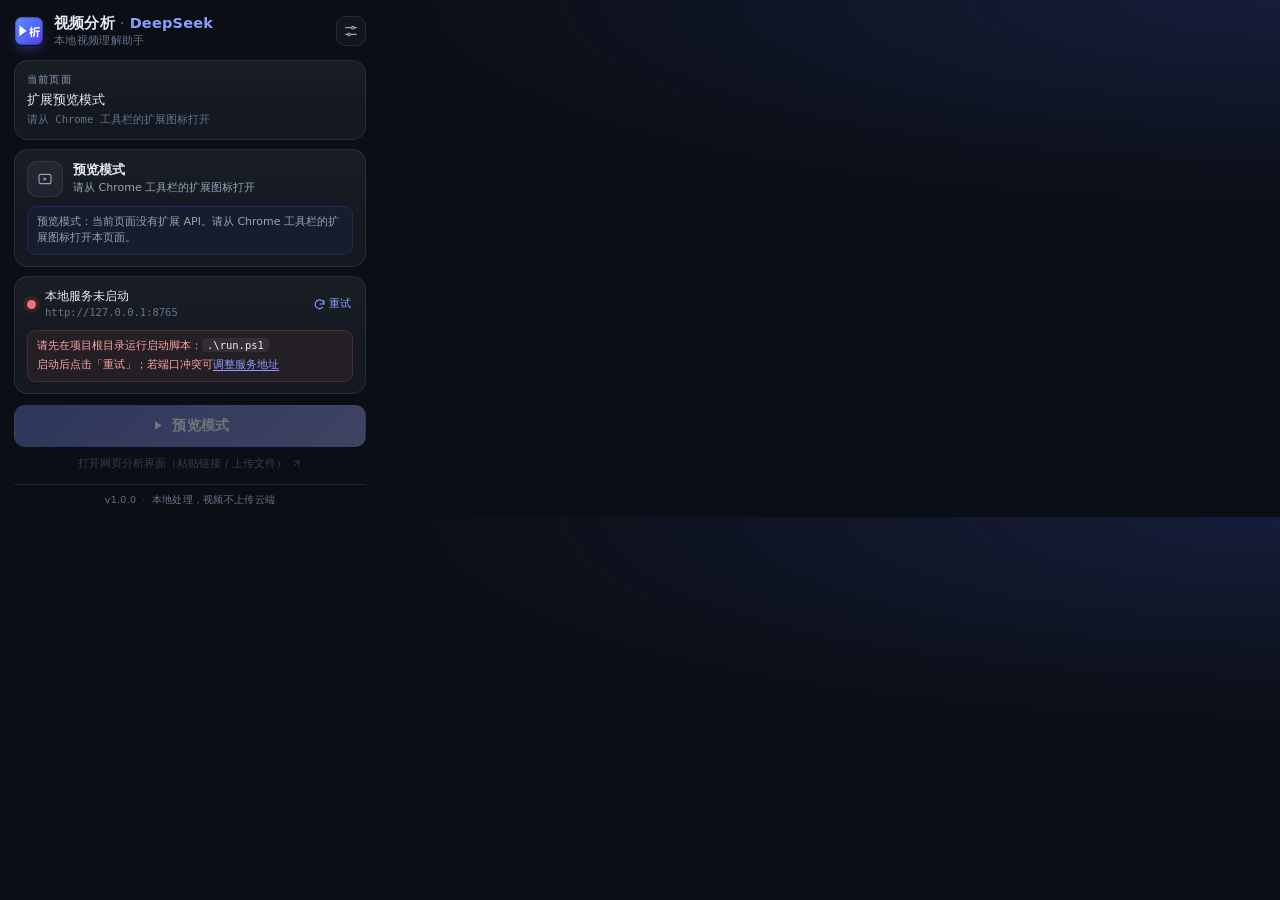
<file: extension/popup.html>
<!DOCTYPE html>
<html lang="zh-CN">
<head>
  <meta charset="utf-8">
  <meta name="viewport" content="width=device-width, initial-scale=1">
  <title>视频分析 · DeepSeek</title>
  <link rel="stylesheet" href="popup.css">
</head>
<body>
  <div class="app">
    <header class="topbar">
      <img class="logo" src="icons/icon48.png" alt="" width="30" height="30">
      <div class="brand">
        <div class="brand-name">视频分析<span class="brand-sep">·</span><span class="brand-accent">DeepSeek</span></div>
        <div class="brand-sub">本地视频理解助手</div>
      </div>
      <button class="icon-btn" id="btn-settings" type="button" title="本地服务地址" aria-label="本地服务地址" aria-expanded="false">
        <svg class="icon" viewBox="0 0 24 24" fill="none" stroke="currentColor" stroke-width="1.8" stroke-linecap="round" stroke-linejoin="round" aria-hidden="true">
          <path d="M4 7h9M17 7h3M4 17h3M11 17h9"></path>
          <circle cx="15" cy="7" r="2"></circle>
          <circle cx="9" cy="17" r="2"></circle>
        </svg>
      </button>
    </header>

    <section class="card page-card" aria-label="当前页面">
      <div class="card-label">当前页面</div>
      <div class="page-title" id="page-title">正在读取当前标签页…</div>
      <div class="page-url" id="page-url">—</div>
    </section>

    <section class="card detect-card" id="detect-card" aria-label="视频检测结果">
      <div class="detect-row">
        <div class="detect-icon" id="detect-icon">
          <svg class="icon" viewBox="0 0 24 24" fill="none" stroke="currentColor" stroke-width="1.7" stroke-linecap="round" stroke-linejoin="round" aria-hidden="true">
            <rect x="3" y="5" width="18" height="14" rx="3"></rect>
            <path d="M10 9.4l5 2.6-5 2.6z" fill="currentColor" stroke="none"></path>
          </svg>
        </div>
        <div class="detect-main">
          <div class="detect-title" id="detect-title">正在检测视频…</div>
          <div class="detect-sub" id="detect-sub">扫描页面中的播放器</div>
        </div>
        <span class="badge badge-muted" id="detect-badge" hidden>—</span>
      </div>
      <div class="meta-grid" id="meta-grid" hidden>
        <div class="meta-item">
          <span class="meta-label">时长</span>
          <span class="meta-value" id="meta-duration">--</span>
        </div>
        <div class="meta-item">
          <span class="meta-label">画面</span>
          <span class="meta-value" id="meta-resolution">--</span>
        </div>
        <div class="meta-item">
          <span class="meta-label">来源</span>
          <span class="meta-value" id="meta-source">--</span>
        </div>
      </div>
      <div class="hint-box" id="detect-hint" hidden></div>
    </section>

    <section class="card backend-card" aria-label="本地服务状态">
      <div class="backend-row">
        <span class="status-dot checking" id="backend-dot"></span>
        <div class="backend-main">
          <div class="backend-text" id="backend-text" aria-live="polite">正在连接本地服务…</div>
          <div class="backend-sub" id="backend-sub">http://127.0.0.1:8765</div>
        </div>
        <button class="text-btn retry-btn" id="btn-retry" type="button" title="重新连接并检测">
          <svg class="icon icon-sm" viewBox="0 0 24 24" fill="none" stroke="currentColor" stroke-width="2" stroke-linecap="round" stroke-linejoin="round" aria-hidden="true">
            <path d="M20 11a8 8 0 1 0-2.3 6.2"></path>
            <path d="M20 4v7h-7"></path>
          </svg>
          <span>重试</span>
        </button>
      </div>
      <div class="hint-box hint-warn" id="backend-hint" hidden></div>
      <div class="backend-edit" id="backend-edit" hidden>
        <label class="edit-label" for="backend-input">本地服务地址</label>
        <div class="input-row">
          <input class="input" id="backend-input" type="text" spellcheck="false" autocomplete="off" placeholder="http://127.0.0.1:8765">
          <button class="btn btn-ghost btn-sm" id="btn-save-backend" type="button">保存</button>
        </div>
        <div class="edit-note">保存后自动重新连接；默认由 <code>run.ps1</code> 启动在 8765 端口。</div>
        <div class="field-error" id="backend-error" hidden></div>
      </div>
    </section>

    <section class="card success-card" id="success-card" hidden aria-live="polite">
      <div class="success-row">
        <div class="success-icon" aria-hidden="true">
          <svg class="icon" viewBox="0 0 24 24" fill="none" stroke="currentColor" stroke-width="2.2" stroke-linecap="round" stroke-linejoin="round">
            <path d="M5 12.5l4.5 4.5L19 7.5"></path>
          </svg>
        </div>
        <div class="success-main">
          <div class="success-title">已提交：<span id="success-title">—</span></div>
          <div class="success-sub" id="success-sub"></div>
        </div>
      </div>
      <button class="btn btn-secondary" id="btn-open" type="button">
        <span>打开分析界面</span>
        <svg class="icon icon-sm" viewBox="0 0 24 24" fill="none" stroke="currentColor" stroke-width="1.8" stroke-linecap="round" stroke-linejoin="round" aria-hidden="true">
          <path d="M14 4h6v6"></path>
          <path d="M20 4l-9 9"></path>
          <path d="M18 14v4a2 2 0 0 1-2 2H6a2 2 0 0 1-2-2V6a2 2 0 0 1 2-2h4"></path>
        </svg>
      </button>
      <button class="text-btn again-btn" id="btn-again" type="button">再分析一次</button>
    </section>

    <div class="alert" id="error-box" hidden role="alert">
      <div class="alert-title" id="error-title">出错了</div>
      <div class="alert-body" id="error-body"></div>
    </div>

    <div class="actions">
      <button class="btn btn-primary" id="btn-analyze" type="button" disabled>
        <span class="spinner" id="btn-spinner" hidden aria-hidden="true"></span>
        <svg class="icon play-icon" viewBox="0 0 24 24" fill="currentColor" aria-hidden="true">
          <path d="M8 5.2v13.6L19 12z"></path>
        </svg>
        <span id="btn-analyze-label">分析这个视频</span>
      </button>
      <div class="actions-note" id="actions-note" hidden></div>
      <button class="link-btn" id="btn-web" type="button">
        <span>打开网页分析界面（粘贴链接 / 上传文件）</span>
        <svg class="icon icon-xs" viewBox="0 0 24 24" fill="none" stroke="currentColor" stroke-width="2" stroke-linecap="round" stroke-linejoin="round" aria-hidden="true">
          <path d="M7 17L17 7"></path>
          <path d="M8 7h9v9"></path>
        </svg>
      </button>
    </div>

    <footer class="foot">
      <span id="foot-version">v1.0.0</span>
      <span class="foot-sep">·</span>
      <span>本地处理，视频不上传云端</span>
    </footer>
  </div>

  <script src="shared.js"></script>
  <script src="popup.js"></script>
</body>
</html>
</file>
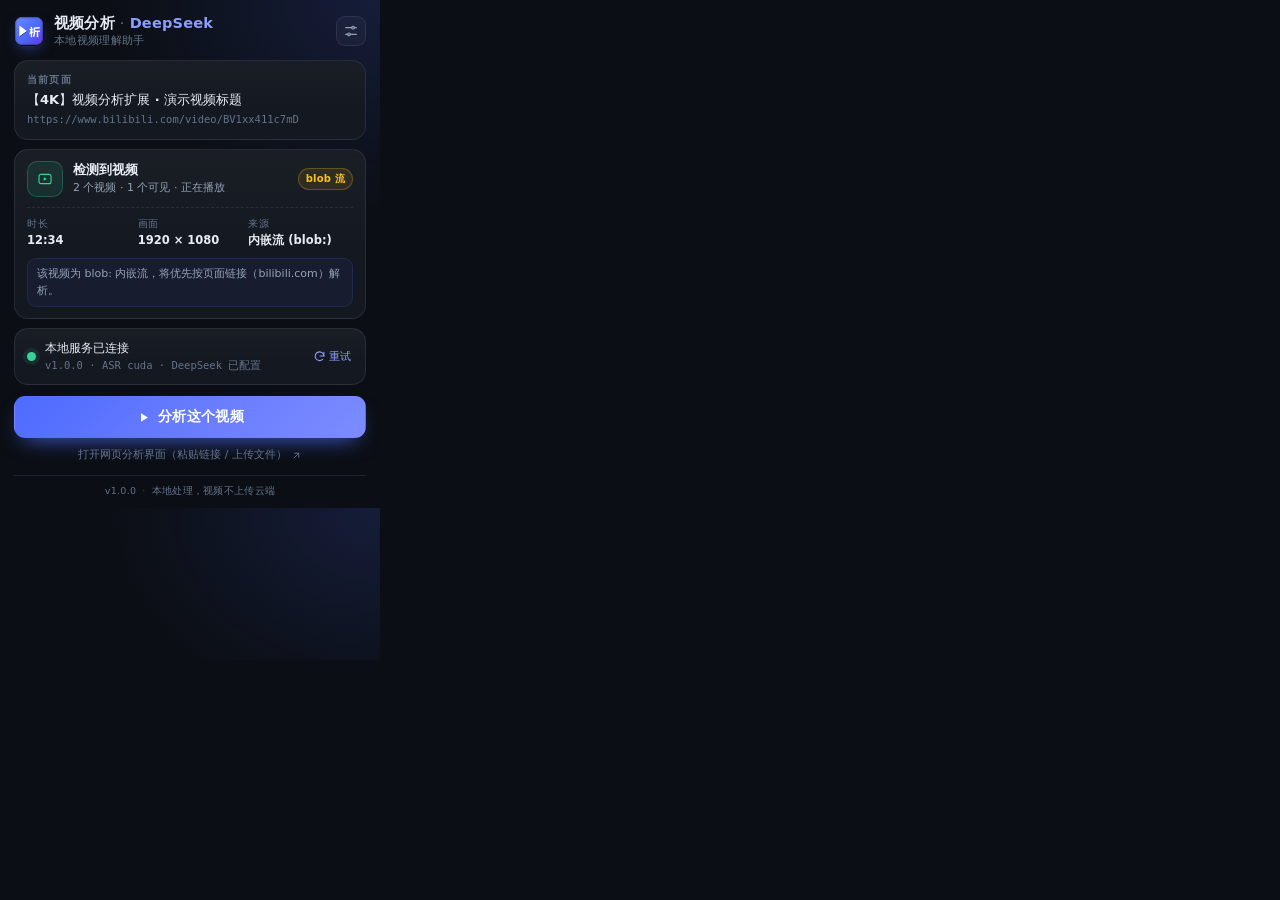
<file: extension/dev/preview.html>
<!DOCTYPE html>
<html lang="zh-CN">
<head>
  <meta charset="utf-8">
  <title>popup 预览（扩展开发用）</title>
  <style>
    html,
    body {
      margin: 0;
      padding: 0;
      background: #0b0e14;
      overflow: hidden;
    }
    iframe {
      display: block;
      width: 380px;
      height: 660px;
      border: 0;
      background: #0b0e14;
    }
  </style>
</head>
<body>
  <iframe id="app" src="../popup.html#manual"></iframe>
  <pre id="report" hidden>pending</pre>
  <script>
    /*
     * popup 样式预览 + DOM 状态自测页（仅开发用，不参与扩展运行时）。
     * 做法：iframe 加载 popup.html#manual（不自动引导），父页面注入 chrome API 打桩
     * 与 fetch 打桩后手动调用 VA_BOOT.boot()，等 UI 稳定后把关键文案上报给 mock 后端。
     *
     * 模式：detected（默认）/ offline / novideo / success
     */
    (function () {
      'use strict';
      var params = new URLSearchParams(location.search);
      var MODE = params.get('mode') || 'detected';
      var PAGE_URL = 'https://www.bilibili.com/video/BV1xx411c7mD';
      var PAGE_TITLE = '【4K】视频分析扩展 · 演示视频标题';

      var HEALTH = {
        ok: true,
        version: '1.0.0',
        deepseek_configured: true,
        asr: { device: 'cuda', model: 'large-v3', compute_type: 'float16', cuda_available: true },
        port: 8765,
      };
      var JOB = {
        id: 'job_demo01',
        status: 'pending',
        stage: 'queued',
        stage_label: '排队中',
        progress: 0,
        source_type: 'tab',
        title: PAGE_TITLE,
        source_url: PAGE_URL,
        duration: 754.2,
      };

      function sleep(ms) {
        return new Promise(function (resolve) {
          setTimeout(resolve, ms);
        });
      }

      function jsonResponse(data, status) {
        var code = status || 200;
        return {
          ok: code >= 200 && code < 300,
          status: code,
          headers: { get: function () { return 'application/json'; } },
          json: function () { return Promise.resolve(data); },
          text: function () { return Promise.resolve(JSON.stringify(data)); },
        };
      }

      function detectionFor(mode) {
        if (mode === 'novideo') {
          return {
            ok: true, found: false, count: 0, visibleCount: 0, videoUrl: null, duration: 0,
            poster: null, pageUrl: PAGE_URL, title: PAGE_TITLE, playing: false, width: 0,
            height: 0, isBlob: false, isHls: false, frameCount: 0, blockedFrameCount: 1,
          };
        }
        return {
          ok: true, found: true, count: 2, visibleCount: 1,
          videoUrl: 'blob:https://www.bilibili.com/xyz-123',
          duration: 754.2, poster: 'https://i0.hdslb.com/bfs/archive/demo.jpg',
          pageUrl: PAGE_URL, title: PAGE_TITLE, playing: true, width: 1920, height: 1080,
          isBlob: true, isHls: false, frameCount: 1, blockedFrameCount: 0,
        };
      }

      function installFetchStub(w) {
        w.fetch = async function (url) {
          await sleep(50);
          var target = String(url);
          if (target.indexOf('/api/health') !== -1) {
            if (MODE === 'offline') throw new TypeError('Failed to fetch');
            return jsonResponse(HEALTH, 200);
          }
          if (target.indexOf('/api/jobs') !== -1) return jsonResponse({ job: JOB }, 200);
          return jsonResponse({ detail: 'mock not found' }, 404);
        };
      }

      function makeChromeStub() {
        return {
          runtime: { getManifest: function () { return { version: '1.0.0' }; } },
          tabs: {
            query: async function () { return [{ id: 7, title: PAGE_TITLE, url: PAGE_URL }]; },
            create: async function () { return { id: 8 }; },
          },
          scripting: {
            executeScript: async function () { return [{ result: detectionFor(MODE) }]; },
          },
          storage: {
            local: {
              get: async function (key) {
                var data = {};
                if (typeof key === 'string') {
                  data[key] = 'http://127.0.0.1:8765';
                } else if (key && typeof key === 'object') {
                  Object.keys(key).forEach(function (name) {
                    data[name] = 'http://127.0.0.1:8765';
                  });
                }
                return data;
              },
              set: async function () { return undefined; },
            },
          },
        };
      }

      function text(w, id) {
        var node = w.document.getElementById(id);
        return node ? node.textContent.trim() : '';
      }

      function shown(w, id) {
        var node = w.document.getElementById(id);
        return !!node && !node.hidden;
      }

      async function waitFor(fn, timeoutMs) {
        var deadline = Date.now() + (timeoutMs || 4000);
        while (Date.now() < deadline) {
          try {
            if (fn()) return true;
          } catch (err) {
            /* ignore */
          }
          await sleep(50);
        }
        return false;
      }

      function capture(w) {
        var d = w.document;
        return {
          pageTitle: text(w, 'page-title'),
          pageUrl: text(w, 'page-url'),
          detectTitle: text(w, 'detect-title'),
          detectSub: text(w, 'detect-sub'),
          detectBadge: text(w, 'detect-badge'),
          duration: text(w, 'meta-duration'),
          resolution: text(w, 'meta-resolution'),
          source: text(w, 'meta-source'),
          detectHint: text(w, 'detect-hint'),
          backendText: text(w, 'backend-text'),
          backendSub: text(w, 'backend-sub'),
          backendHint: text(w, 'backend-hint'),
          actionsLabel: text(w, 'btn-analyze-label'),
          actionsNote: text(w, 'actions-note'),
          analyzeDisabled: !!d.getElementById('btn-analyze').disabled,
          analyzeHidden: !!d.getElementById('btn-analyze').hidden,
          successHidden: !!d.getElementById('success-card').hidden,
          successTitle: text(w, 'success-title'),
          successSub: text(w, 'success-sub'),
          webDisabled: !!d.getElementById('btn-web').disabled,
          errorHidden: !!d.getElementById('error-box').hidden,
          errorTitle: text(w, 'error-title'),
          errorBody: text(w, 'error-body'),
          bodyWidth: Math.round(d.body.getBoundingClientRect().width),
          bodyHeight: d.body.scrollHeight,
          html: d.documentElement.outerHTML,
        };
      }

      function report(snapshot) {
        var node = document.getElementById('report');
        node.textContent = JSON.stringify({ kind: 'popup-page', mode: MODE, snapshot: snapshot });
        document.body.setAttribute('data-report-done', '1');
        document.title = 'preview-' + MODE + '-done';
      }

      var frame = document.getElementById('app');
      frame.addEventListener('load', async function () {
        var w = frame.contentWindow;
        try {
          w.chrome = makeChromeStub();
          installFetchStub(w);
          if (!w.VA_BOOT || typeof w.VA_BOOT.boot !== 'function') throw new Error('VA_BOOT 未就绪');
          await w.VA_BOOT.boot();

          if (MODE === 'success') {
            await waitFor(function () { return !w.document.getElementById('btn-analyze').disabled; }, 4000);
            w.document.getElementById('btn-analyze').click();
            await waitFor(function () { return shown(w, 'success-card'); }, 5000);
          } else if (MODE === 'offline') {
            await waitFor(function () { return text(w, 'backend-text').indexOf('未启动') !== -1; }, 5000);
          } else {
            await waitFor(function () { return text(w, 'backend-text').indexOf('已连接') !== -1; }, 5000);
            await waitFor(function () { return text(w, 'detect-title').indexOf('检测') !== -1; }, 5000);
          }
          await sleep(120);
          await report(capture(w));
        } catch (err) {
          await report({ mode: MODE, error: String((err && err.stack) || err) });
        }
      }, { once: true });
    })();
  </script>
</body>
</html>
</file>
<file: extension/popup.css>
/*
 * 视频分析 · DeepSeek —— Chrome 扩展 popup 样式
 * 深色专业风格，与产品网页端（#0b0e14 / #4d6bfe）保持一致；无外部资源。
 */

:root {
  --bg: #0b0e14;
  --card: #141820;
  --line: rgba(148, 163, 184, 0.14);
  --line-strong: rgba(148, 163, 184, 0.22);
  --text: #e8ecf4;
  --muted: #94a3b8;
  --faint: #64748b;
  --primary: #4d6bfe;
  --primary-2: #8b9dff;
  --primary-soft: rgba(77, 107, 254, 0.14);
  --green: #34d399;
  --amber: #fbbf24;
  --red: #f87171;
  --radius: 14px;
}

[hidden] {
  display: none !important;
}

* {
  box-sizing: border-box;
}

html,
body {
  margin: 0;
  padding: 0;
}

body {
  width: 380px;
  min-height: 420px;
  background:
    radial-gradient(120% 70% at 100% 0%, rgba(77, 107, 254, 0.16), transparent 60%),
    var(--bg);
  color: var(--text);
  font: 13px/1.5 system-ui, -apple-system, "Segoe UI", "Microsoft YaHei", "PingFang SC", sans-serif;
  -webkit-font-smoothing: antialiased;
  overflow-x: hidden;
}

.app {
  display: flex;
  flex-direction: column;
  padding: 14px 14px 10px;
}

/* ---------- 顶栏 ---------- */

.topbar {
  display: flex;
  align-items: center;
  gap: 10px;
  margin-bottom: 11px;
}

.logo {
  flex: 0 0 auto;
  width: 30px;
  height: 30px;
  border-radius: 9px;
  box-shadow: 0 6px 16px -7px rgba(77, 107, 254, 0.9);
}

.brand {
  flex: 1;
  min-width: 0;
}

.brand-name {
  display: flex;
  align-items: center;
  gap: 5px;
  font-size: 14.5px;
  font-weight: 650;
  letter-spacing: 0.2px;
  line-height: 1.25;
}

.brand-sep {
  color: var(--faint);
  font-weight: 400;
}

.brand-accent {
  color: var(--primary-2);
}

.brand-sub {
  margin-top: 1px;
  font-size: 10.5px;
  letter-spacing: 0.3px;
  color: var(--faint);
}

.icon {
  display: block;
  width: 16px;
  height: 16px;
}

.icon-sm {
  width: 13px;
  height: 13px;
}

.icon-xs {
  width: 11px;
  height: 11px;
}

.icon-btn {
  flex: 0 0 auto;
  display: grid;
  place-items: center;
  width: 30px;
  height: 30px;
  padding: 0;
  border: 1px solid var(--line);
  border-radius: 9px;
  background: rgba(255, 255, 255, 0.03);
  color: var(--muted);
  cursor: pointer;
  transition: color 0.15s, background 0.15s, border-color 0.15s;
}

.icon-btn:hover {
  color: var(--text);
  background: rgba(255, 255, 255, 0.07);
  border-color: var(--line-strong);
}

.icon-btn[aria-expanded="true"] {
  color: var(--primary-2);
  background: var(--primary-soft);
  border-color: rgba(77, 107, 254, 0.5);
}

/* ---------- 卡片 ---------- */

.card {
  margin-bottom: 9px;
  padding: 11px 12px;
  border: 1px solid var(--line);
  border-radius: var(--radius);
  background:
    linear-gradient(180deg, rgba(255, 255, 255, 0.025), rgba(255, 255, 255, 0) 60%),
    var(--card);
}

.card-label {
  margin-bottom: 4px;
  font-size: 10px;
  font-weight: 600;
  letter-spacing: 1.2px;
  color: var(--faint);
}

.page-title {
  display: -webkit-box;
  overflow: hidden;
  font-size: 13px;
  font-weight: 560;
  line-height: 1.4;
  word-break: break-word;
  -webkit-line-clamp: 2;
  -webkit-box-orient: vertical;
}

.page-url {
  margin-top: 3px;
  overflow: hidden;
  font-family: ui-monospace, "Cascadia Mono", Consolas, monospace;
  font-size: 10.5px;
  color: var(--faint);
  white-space: nowrap;
  text-overflow: ellipsis;
}

/* ---------- 检测结果 ---------- */

.detect-row {
  display: flex;
  align-items: center;
  gap: 10px;
}

.detect-icon {
  flex: 0 0 auto;
  display: grid;
  place-items: center;
  width: 36px;
  height: 36px;
  border: 1px solid rgba(77, 107, 254, 0.28);
  border-radius: 10px;
  background: var(--primary-soft);
  color: var(--primary-2);
}

.detect-icon.ok {
  border-color: rgba(52, 211, 153, 0.28);
  background: rgba(52, 211, 153, 0.1);
  color: var(--green);
}

.detect-icon.warn {
  border-color: rgba(251, 191, 36, 0.28);
  background: rgba(251, 191, 36, 0.1);
  color: var(--amber);
}

.detect-icon.muted {
  border-color: var(--line);
  background: rgba(148, 163, 184, 0.08);
  color: var(--muted);
}

.detect-icon.is-scanning {
  animation: pulse 1.2s ease-in-out infinite;
}

.detect-main {
  flex: 1;
  min-width: 0;
}

.detect-title {
  font-size: 13px;
  font-weight: 600;
  line-height: 1.35;
}

.detect-sub {
  margin-top: 1px;
  overflow: hidden;
  font-size: 11px;
  color: var(--muted);
  white-space: nowrap;
  text-overflow: ellipsis;
}

.badge {
  flex: 0 0 auto;
  padding: 2.5px 7px;
  border-radius: 999px;
  font-size: 10px;
  font-weight: 600;
  letter-spacing: 0.2px;
}

.badge-ok {
  border: 1px solid rgba(52, 211, 153, 0.24);
  background: rgba(52, 211, 153, 0.12);
  color: var(--green);
}

.badge-info {
  border: 1px solid rgba(77, 107, 254, 0.28);
  background: var(--primary-soft);
  color: var(--primary-2);
}

.badge-warn {
  border: 1px solid rgba(251, 191, 36, 0.26);
  background: rgba(251, 191, 36, 0.1);
  color: var(--amber);
}

.badge-muted {
  border: 1px solid var(--line);
  background: rgba(148, 163, 184, 0.08);
  color: var(--muted);
}

.meta-grid {
  display: grid;
  grid-template-columns: 1fr 1fr 1fr;
  gap: 6px;
  margin-top: 10px;
  padding-top: 9px;
  border-top: 1px dashed var(--line);
}

.meta-item {
  display: flex;
  flex-direction: column;
  gap: 1px;
  min-width: 0;
}

.meta-label {
  font-size: 9.5px;
  letter-spacing: 0.6px;
  color: var(--faint);
}

.meta-value {
  overflow: hidden;
  font-size: 11.5px;
  font-weight: 600;
  white-space: nowrap;
  text-overflow: ellipsis;
}

/* ---------- 提示条 ---------- */

.hint-box {
  margin-top: 9px;
  padding: 7px 9px;
  border: 1px solid rgba(77, 107, 254, 0.16);
  border-radius: 9px;
  background: rgba(77, 107, 254, 0.07);
  font-size: 11px;
  line-height: 1.5;
  color: var(--muted);
}

.hint-box.hint-warn {
  border-color: rgba(248, 113, 113, 0.18);
  background: rgba(248, 113, 113, 0.07);
  color: #fca5a5;
}

.hint-line + .hint-line {
  margin-top: 3px;
}

.hint-box code,
.edit-note code {
  padding: 1px 5px;
  border-radius: 4px;
  background: rgba(255, 255, 255, 0.07);
  font-family: ui-monospace, "Cascadia Mono", Consolas, monospace;
  font-size: 10.5px;
  color: var(--text);
}

.inline-action {
  padding: 0;
  border: 0;
  background: none;
  color: var(--primary-2);
  font: inherit;
  cursor: pointer;
  text-decoration: underline;
  text-underline-offset: 2px;
}

.inline-action:hover {
  color: #aab8ff;
}

/* ---------- 后端状态 ---------- */

.backend-row {
  display: flex;
  align-items: center;
  gap: 9px;
}

.status-dot {
  flex: 0 0 auto;
  width: 9px;
  height: 9px;
  border-radius: 50%;
  background: var(--faint);
}

.status-dot.checking {
  background: var(--amber);
  animation: pulse 1.2s ease-in-out infinite;
}

.status-dot.online {
  background: var(--green);
  box-shadow: 0 0 0 4px rgba(52, 211, 153, 0.1);
}

.status-dot.offline {
  background: var(--red);
  box-shadow: 0 0 0 4px rgba(248, 113, 113, 0.1);
}

@keyframes pulse {
  0%,
  100% {
    opacity: 1;
  }
  50% {
    opacity: 0.35;
  }
}

.backend-main {
  flex: 1;
  min-width: 0;
}

.backend-text {
  font-size: 12px;
  font-weight: 550;
  line-height: 1.35;
}

.backend-sub {
  margin-top: 1px;
  overflow: hidden;
  font-family: ui-monospace, "Cascadia Mono", Consolas, monospace;
  font-size: 10.5px;
  color: var(--faint);
  white-space: nowrap;
  text-overflow: ellipsis;
}

.text-btn {
  display: inline-flex;
  align-items: center;
  gap: 3px;
  padding: 3px 2px;
  border: 0;
  border-radius: 6px;
  background: none;
  color: var(--primary-2);
  font: inherit;
  font-size: 11px;
  font-weight: 500;
  cursor: pointer;
}

.text-btn:hover {
  color: #aab8ff;
}

.text-btn:disabled {
  color: var(--faint);
  cursor: default;
}

.retry-btn .icon {
  transition: transform 0.25s;
}

.retry-btn:hover .icon {
  transform: rotate(45deg);
}

.backend-edit {
  margin-top: 10px;
  padding-top: 10px;
  border-top: 1px dashed var(--line);
}

.edit-label {
  display: block;
  margin-bottom: 5px;
  font-size: 10.5px;
  letter-spacing: 0.3px;
  color: var(--faint);
}

.input-row {
  display: flex;
  gap: 7px;
}

.input {
  flex: 1;
  min-width: 0;
  height: 30px;
  padding: 0 9px;
  border: 1px solid var(--line-strong);
  border-radius: 8px;
  outline: none;
  background: #0d1119;
  color: var(--text);
  font-family: ui-monospace, "Cascadia Mono", Consolas, monospace;
  font-size: 11.5px;
  transition: border-color 0.15s, box-shadow 0.15s;
}

.input:focus {
  border-color: rgba(77, 107, 254, 0.7);
  box-shadow: 0 0 0 3px rgba(77, 107, 254, 0.15);
}

.edit-note {
  margin-top: 6px;
  font-size: 10px;
  line-height: 1.5;
  color: var(--faint);
}

.field-error {
  margin-top: 5px;
  font-size: 10.5px;
  color: var(--red);
}

/* ---------- 按钮 ---------- */

.btn {
  display: inline-flex;
  align-items: center;
  justify-content: center;
  gap: 7px;
  height: 34px;
  padding: 0 14px;
  border: 1px solid transparent;
  border-radius: 10px;
  font-family: inherit;
  font-size: 12.5px;
  font-weight: 600;
  cursor: pointer;
  transition: background 0.15s, border-color 0.15s, color 0.15s, filter 0.15s, transform 0.1s;
}

.btn:disabled {
  cursor: not-allowed;
}

.btn-sm {
  height: 30px;
  padding: 0 12px;
  border-radius: 8px;
  font-size: 11.5px;
}

.btn-ghost {
  border-color: var(--line-strong);
  background: rgba(255, 255, 255, 0.04);
  color: var(--muted);
}

.btn-ghost:hover:not(:disabled) {
  background: rgba(255, 255, 255, 0.08);
  color: var(--text);
}

.btn-primary {
  width: 100%;
  height: 42px;
  border-radius: 11px;
  background: linear-gradient(135deg, #4d6bfe 0%, #6a7dff 55%, #7c8cff 100%);
  box-shadow: 0 10px 22px -10px rgba(77, 107, 254, 0.9);
  color: #fff;
  font-size: 13.5px;
  letter-spacing: 0.3px;
}

.btn-primary:hover:not(:disabled) {
  filter: brightness(1.08);
  transform: translateY(-1px);
}

.btn-primary:active:not(:disabled) {
  transform: translateY(0);
  filter: brightness(0.98);
}

.btn-primary:disabled {
  box-shadow: none;
  filter: saturate(0.55);
  opacity: 0.42;
}

.btn-primary .play-icon {
  width: 15px;
  height: 15px;
}

.btn-secondary {
  width: 100%;
  margin-top: 8px;
  border-color: var(--line-strong);
  background: rgba(255, 255, 255, 0.06);
  color: var(--text);
  font-size: 12px;
}

.btn-secondary:hover:not(:disabled) {
  background: rgba(255, 255, 255, 0.1);
}

.spinner {
  display: inline-block;
  width: 13px;
  height: 13px;
  border: 2px solid rgba(255, 255, 255, 0.35);
  border-top-color: #fff;
  border-radius: 50%;
  animation: spin 0.7s linear infinite;
}

@keyframes spin {
  to {
    transform: rotate(360deg);
  }
}

/* ---------- 成功卡片 ---------- */

.success-card {
  margin-bottom: 8px;
  padding: 9px 12px;
  border-color: rgba(52, 211, 153, 0.25);
  background:
    linear-gradient(180deg, rgba(52, 211, 153, 0.1), rgba(255, 255, 255, 0) 70%),
    var(--card);
}

.success-row {
  display: flex;
  align-items: flex-start;
  gap: 10px;
}

.success-icon {
  flex: 0 0 auto;
  display: grid;
  place-items: center;
  width: 34px;
  height: 34px;
  border: 1px solid rgba(52, 211, 153, 0.3);
  border-radius: 50%;
  background: rgba(52, 211, 153, 0.14);
  color: var(--green);
}

.success-main {
  flex: 1;
  min-width: 0;
}

.success-title {
  display: -webkit-box;
  overflow: hidden;
  font-size: 12.5px;
  font-weight: 600;
  line-height: 1.4;
  word-break: break-word;
  -webkit-line-clamp: 2;
  -webkit-box-orient: vertical;
}

.success-sub {
  margin-top: 2px;
  font-size: 10.5px;
  color: var(--muted);
}

.again-btn {
  display: flex;
  justify-content: center;
  width: 100%;
  margin: 4px 0 0;
  font-size: 10.5px;
}

/* ---------- 错误提示 ---------- */

.alert {
  margin-bottom: 9px;
  padding: 9px 11px;
  border: 1px solid rgba(248, 113, 113, 0.22);
  border-radius: 10px;
  background: rgba(248, 113, 113, 0.08);
}

.alert-title {
  margin-bottom: 2px;
  font-size: 11.5px;
  font-weight: 650;
  color: #fca5a5;
}

.alert-body {
  font-size: 11px;
  line-height: 1.5;
  color: #fecaca;
  white-space: pre-wrap;
  word-break: break-word;
}

/* ---------- 主操作区 ---------- */

.actions {
  display: flex;
  flex-direction: column;
  margin-top: 2px;
}

.actions-note {
  margin-top: 6px;
  font-size: 10.5px;
  line-height: 1.5;
  color: var(--faint);
  text-align: center;
}

.link-btn {
  display: inline-flex;
  align-items: center;
  justify-content: center;
  gap: 4px;
  margin-top: 7px;
  padding: 2px;
  border: 0;
  border-radius: 6px;
  background: none;
  color: var(--faint);
  font: inherit;
  font-size: 10.5px;
  cursor: pointer;
  transition: color 0.15s;
}

.link-btn:hover:not(:disabled) {
  color: var(--primary-2);
}

.link-btn:disabled {
  opacity: 0.45;
  cursor: default;
}

/* ---------- 页脚 ---------- */

.foot {
  display: flex;
  align-items: center;
  justify-content: center;
  gap: 6px;
  margin-top: 10px;
  padding-top: 8px;
  border-top: 1px solid var(--line);
  font-size: 9.5px;
  letter-spacing: 0.3px;
  color: var(--faint);
}

.foot-sep {
  opacity: 0.6;
}

/* ---------- 滚动条与动效偏好 ---------- */

::-webkit-scrollbar {
  width: 8px;
}

::-webkit-scrollbar-thumb {
  border-radius: 8px;
  background: rgba(148, 163, 184, 0.25);
}

::-webkit-scrollbar-track {
  background: transparent;
}

@media (prefers-reduced-motion: reduce) {
  *,
  *::before,
  *::after {
    animation-duration: 0.001ms !important;
    animation-iteration-count: 1 !important;
    transition-duration: 0.001ms !important;
  }
}
</file>
